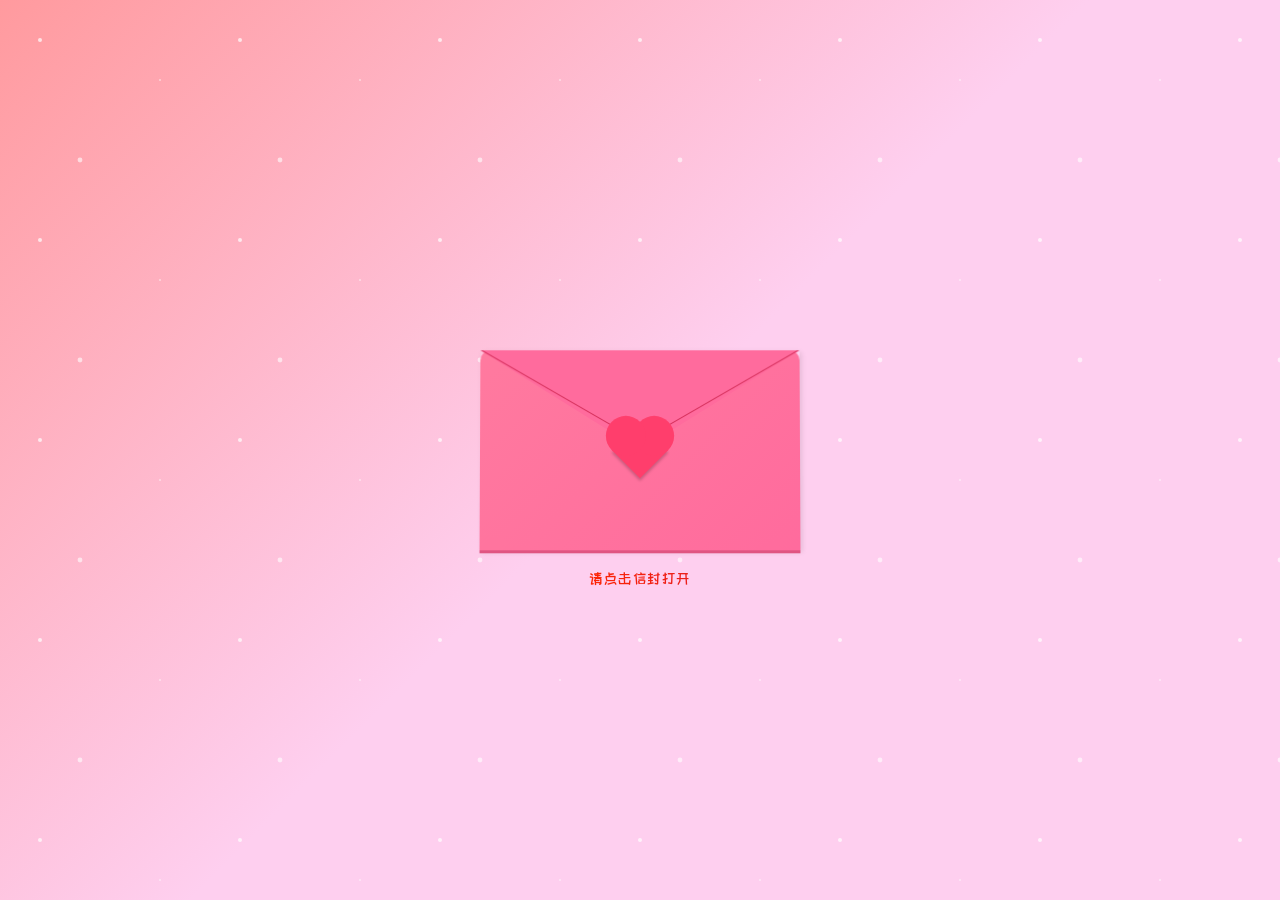
<file: index.html>
<!DOCTYPE html>
<html lang="zh-CN">
<head>
    <meta charset="UTF-8">
    <meta name="viewport" content="width=device-width, initial-scale=1.0">
    <title>给宝贝的生日贺卡</title>
    <link rel="stylesheet" href="style.css">
    <!-- 引入手写字体 -->
    <link href="https://fonts.googleapis.com/css2?family=Ma+Shan+Zheng&display=swap" rel="stylesheet">
    <!-- 引入可爱字体（选1个，推荐第一个） -->
    <!-- 方案1：奶酪体（超可爱，圆润） -->
    <link href="https://fonts.googleapis.com/css2?family=Ma+Shan+Zheng&family=Noto+Sans+SC:wght@400;700&family=ZCOOL+KuaiLe&family=Hannari&display=swap" rel="stylesheet">
    <!-- 方案2：站酷快乐体（活泼可爱） -->
    <!-- <link href="https://fonts.googleapis.com/css2?family=ZCOOL+KuaiLe&display=swap" rel="stylesheet"> -->
    <!-- 方案3：幼圆体（经典可爱，无加载） -->
    <!-- 无需引入，直接用 font-family: "YouYuan", 微软雅黑, sans-serif; -->
</head>
<body>
    <!-- 背景装饰 -->
    <div class="stars"></div>
    <div class="envelope-wrapper">

    <!-- 信封容器 -->
        <div class="envelope" id="envelope">
            <div class="envelope-front"></div>
            <div class="envelope-back"></div>
            <div class="envelope-line left"></div>
            <div class="envelope-line right"></div>
            <div class="envelope-flap"></div>
            <div class="envelope-heart"></div>
        </div>
        <div class="tap-hint">请点击信封打开</div>
    </div>


    <!-- 贺卡内容（初始隐藏） -->
    <div class="card-content" id="cardContent">
        <!-- 3D照片墙 -->
        <div class="photo-wall-3d">
            <div class="photo-cube">
                <div class="photo-side front"><img src="assets/1.jpg" alt="合照1"></div>
                <div class="photo-side back"><img src="assets/2.jpg" alt="合照2"></div>
                <div class="photo-side right"><img src="assets/3.jpg" alt="合照3"></div>
                <div class="photo-side left"><img src="assets/4.jpg" alt="合照4"></div>
                <div class="photo-side top"><img src="assets/5.jpg" alt="合照5"></div>
                <div class="photo-side bottom"><img src="assets/6.jpg" alt="合照6"></div>
                <div class="photo-side top"><img src="assets/7.jpg" alt="合照7"></div>
                <div class="photo-side bottom"><img src="assets/8.jpg" alt="合照8"></div>
            </div>
            
        </div>

        <!-- 祝福语 -->
        <div class="greeting">
            <h1 id="name">夏依旦宝贝~</h1>
            <p class="wish">生日快乐 ！！🎂</p>
            <p class="detail">愿你被世界温柔以待,永远爱你！！</p>
        </div>

        <!-- 按钮 -->
       <!-- 替换原有两个按钮的代码 -->
<div class="btn-container">
    <button id="playBtn">播放生日歌 🎵</button>
    <button id="letterBtn">打开我的信 ✉️</button>
</div>
    </div>

    <!-- 信件弹窗 -->
    <div class="letter-modal" id="letterModal">
        <div class="letter-container"></div>
            <div class="letter-content">
                <span class="close-btn" id="closeBtn">&times;</span>
                <div class="letter-text">
                    <span class="title-line">致我最爱的夏依旦宝贝，生日快乐：</span><br><br>
                    今天是你的生日，是属于我最珍视的女孩的日子，千言万语，最想说一句：生日快乐，我最爱的宝贝，<br>
                    宝宝，这次也是我给你过的第一个生日，希望你往后的日子都有我，都是我，你时常感慨我们的相遇是多么神奇，而我也是，我何其幸运，能在千万人之中，遇见那个心意相通、满眼是我的你。现在的我们虽隔着新疆与南京的万里山河，却有着诉不尽的相思与牵挂，这份跨越千里的缘分，我始终倍加珍惜，也始终坚信，真心能抵万难。<br>
                    希望你喜欢这份充满回忆的礼物。<br>
                    亲爱的女孩，生日快乐。谢谢你，出现在我的生命里，温暖了我的岁月，惊艳了我的时光。往后，不管是异地的漫长等待，还是未来的朝夕相伴，我都会一直陪着你，护着你，爱着你。愿我们，始于初见，陷于陪伴，忠于真心，跨越山海，岁岁相依，往后余生，皆是彼此，岁岁年年，永不分离。<br><br>
                    <span class="signature">永远爱你的涟刚宝宝<br> قەدىرلىكىم<br>2026年3月10号</span>
                    
                </div>
            </div>
    </div>

    <!-- 音频 -->
    <audio id="birthdayMusic" src="assets/bri.mp3" loop></audio>

    <script src="script.js"></script>
</body>
</html>
</file>
<file: style.css>
* {
    margin: 0;
    padding: 0;
    box-sizing: border-box;
}

body {
    min-height: 100vh;
    display: flex;
    justify-content: center;
    align-items: center;
    background: linear-gradient(135deg, #ff9a9e 0%, #fecfef 50%, #fecfef 100%);
    font-family: "微软雅黑", sans-serif;
    overflow: hidden;
    position: relative;
}

/* 星空背景 */
.stars {
    position: absolute;
    top: 0;
    left: 0;
    width: 100%;
    height: 100%;
    background: url('data:image/svg+xml,<svg xmlns="http://www.w3.org/2000/svg" viewBox="0 0 100 100"><circle cx="20" cy="20" r="1" fill="white" opacity="0.7"/><circle cx="80" cy="40" r="0.5" fill="white" opacity="0.5"/><circle cx="40" cy="80" r="1.2" fill="white" opacity="0.6"/></svg>');
    background-size: 200px 200px;
    animation: starfall 20s linear infinite;
}

@keyframes starfall {
    0% { transform: translateY(0); }
    100% { transform: translateY(100vh); }
}
/* 信封样式 */
.envelope {
    position: relative;
    width: 320px;
    height: 200px;
    cursor: pointer;
    transition: transform 0.5s ease;
    display: block;
    user-select: none;
    position: relative;
    box-shadow: 0 3px 0 #e05582, 2px 2px 5px rgba(0,0,0,0.1);
    transform: perspective(600px) rotateX(1deg);
}

.envelope:hover {
    transform: translateY(-10px);
}

.envelope-front, .envelope-back, .envelope-flap {
    position: absolute;
    background: #ff6b9d;
}

.envelope-back {
    width: 100%;
    height: 100%;
    border-radius: 10px 10px 0 0;
    background: linear-gradient(135deg, #ff7a9f 0%, #ff6b9d 100%);
}

.envelope-front {
    width: 100%;
    height: 50%;
    bottom: 0;
    border-radius: 0 0 10px 10px;
}

.envelope-flap {
    width: 100%;
    height: 100%;
    top: 0;
    left: 0;
    clip-path: polygon(0 0, 100% 0, 50% 50%);
    transform-origin: top;
    transition: transform 0.8s ease;
    pointer-events: none; 
}
.envelope-line {
    position: absolute;
    top: 0;
    width: 2px; /* 线条宽度 */
    height: 100%;
    background: #d6305c; /* 线条颜色（深粉，和爱心呼应）*/
    z-index: 2;
}

/* 左侧斜边 */
.envelope-line.left {
    left: 25%; /* 线条位置，可微调 */
    transform: skewX(60deg); /* 倾斜角度，模拟信封折痕 */
    height: 46%; /* 线条高度，只显示下半部分 */
    top: 0%;
}

/* 右侧斜边 */
.envelope-line.right {
    right: 25%; /* 线条位置，可微调 */
    transform: skewX(-60deg); /* 倾斜角度，和左侧对称 */
    height: 46%; /* 线条高度，只显示下半部分 */
    top: 0%;
}

.envelope-heart {
    position: absolute;
    width: 40px;
    height: 40px;
    background: #ff3e6c;
    top: 50%;
    left: 50%;
    transform: translate(-50%, -50%) rotate(45deg);
    transition: all 0.5s ease;
    z-index: 5;
    pointer-events: none;
    box-shadow: 2px 2px 3px rgba(0,0,0,0.2);
}

.envelope-heart::before, .envelope-heart::after {
    content: '';
    position: absolute;
    width: 40px;
    height: 40px;
    background: #ff3e6c;
    border-radius: 50%;
}

.envelope-heart::before {
    top: -20px;
    left: 0;
}

.envelope-heart::after {
    top: 0;
    left: -20px;
}
.envelope-wrapper {
  position: relative !important; /* 绝对定位的基准，缺一不可 */
  display: flex !important;
  justify-content: center !important;
  align-items: center !important;
  /* 关键：取消裁剪，防止提示语被截断 */
  overflow: visible !important;
}

/* 信封打开动画 */
.envelope.open .envelope-flap {
    transform: rotateX(180deg);
}

.envelope.open .envelope-heart {
    transform: translate(-50%, -150%) rotate(45deg) scale(1.2);
    opacity: 0;
}
/* 七彩流光提示语（信封下方）*/
/* 必生效：七彩提示语（兼容微信/所有浏览器）*/
/* 七彩提示语（必生效版） */
.tap-hint {
    position: absolute;
    left: 50%;
    bottom: -40px; /* 信封下方40px */
    transform: translateX(-50%);
    font-size: 0.9rem;
    font-family: "ZCOOL KuaiLe", "YouYuan", sans-serif;
    letter-spacing: 1.5px;
    padding: 4px 12px;
    /* 七彩渐变核心（兼容所有浏览器） */
    background: linear-gradient(90deg, #ff2400, #e81d1d, #e8b71d, #33cc33, #2196f3, #9c27b0, #ff2400);
    background-size: 600% 100%;
    -webkit-background-clip: text;
    background-clip: text;
    -webkit-text-fill-color: transparent;
    color: #ff3e6c; /* 兜底颜色 */
    /* 流光动画 */
    animation: rainbowFlow 3s linear infinite;
    user-select: none;
    cursor: pointer;
    /* 强制显示 */
    display: block !important;
    opacity: 1 !important;
    z-index: 999 !important;
    /* 新增：过渡动画，和消失逻辑匹配 */
    transition: opacity 0.5s ease, visibility 0.5s ease !important;
}

/* 流光动画（保留，不影响显示）*/
@keyframes rainbowFlow {
  0% { background-position: 0 0; }
  100% { background-position: 100% 0; }
}

/* 贺卡内容（初始隐藏） */
.card-content {
    position: absolute;
    top: 45%;
    left: 50%;
    transform: translate(-50%, -50%) scale(0.8);
    opacity: 0;
    visibility: hidden; /* 关键：完全隐藏，不会露出来 */
    transition: all 0.8s ease;
    text-align: center;
    z-index: 10;
    width: 90%;
}

.card-content.show {
    opacity: 1;
    visibility: visible; /* 打开信封才显示 */
    transform: translate(-50%, -50%) scale(1);
}

/* 3D照片墙 */
.photo-wall-3d {
    perspective: 1000px;
    margin-bottom: 80px;
}

.photo-cube {
    width: 150px;
    height: 150px;
    position: relative;
    transform-style: preserve-3d;
    animation: rotateCube 15s infinite linear;
    margin: 0 auto;
}

.photo-side {
    position: absolute;
    width: 150px;
    height: 150px;
    border: 2px solid white;
    box-shadow: 0 0 10px rgba(0,0,0,0.3);
}

.photo-side img {
    width: 100%;
    height: 100%;
    object-fit: cover;
}

.front { transform: rotateY(0deg) translateZ(75px); }
.back { transform: rotateY(180deg) translateZ(75px); }
.right { transform: rotateY(90deg) translateZ(75px); }
.left { transform: rotateY(-90deg) translateZ(75px); }
.top { transform: rotateX(90deg) translateZ(75px); }
.bottom { transform: rotateX(-90deg) translateZ(75px); }

@keyframes rotateCube {
    from { transform: rotateX(0deg) rotateY(0deg); }
    to { transform: rotateX(360deg) rotateY(360deg); }
}

/* 祝福语样式 */
/* 祝福语样式（可爱字体+防冲突配色）*/
.greeting {
    color: #ffffff; /* 白色字体，和粉色背景对比强烈 */
    margin-bottom: 30px;
    text-shadow: 
        1px 1px 2px #ff3e6c, /* 粉色描边，增加可爱感 */
        0 0 10px rgba(0,0,0,0.2); /* 轻微阴影，防止字体和背景融合 */
    font-family: "ZCOOL KuaiLe", "YouYuan", 微软雅黑, sans-serif; /* 可爱字体优先级 */
    letter-spacing: 2px; /* 字间距，更活泼 */
     width: 100%; /* 宽度100%，不限制文字显示 */
    overflow: visible; /* 强制显示全部文字，不截断 */
    white-space: normal; /* 允许换行（但第一行足够宽就不会换）*/
    word-wrap: break-word; /* 超长文字自动换行，不截断 */
}

.greeting h1 {
     font-size: 1.6rem; /* 手机端字体缩小，避免超出 */
    margin-bottom: 10px;
    font-weight: normal;
    width: 100%; /* 标题宽度100% */
    overflow: visible; /* 不截断 */
    white-space: normal; /* 允许换行（如需单行可改nowrap，但先保证显示全）*/
}

.greeting .wish {
    font-size: 1.2rem;
    margin-bottom: 5px;
}

.greeting .detail {
    font-size: 0.9rem;
    opacity: 0.95;
}

/* 大屏适配（字体放大但仍保证显示全）*/
@media (min-width: 768px) {
    .greeting h1 {
        font-size: 2rem; /* 大屏适当放大 */
        letter-spacing: 2px; /* 大屏恢复字间距 */
    }
    .greeting .wish {
        font-size: 1.4rem;
    }
    .greeting .detail {
        font-size: 1rem;
    }
}

/* 按钮样式 */
/* 按钮容器（新增：让按钮布局更灵活，间距可控）*/
.btn-container {
    display: flex;
    justify-content: center;
    align-items: center;
    gap: 30px; /* 核心：按钮之间的间距，30px足够宽，可改40px/50px */
    margin-top: 20px;
}

/* 按钮通用样式（全新设计）*/
#playBtn, #letterBtn {
    padding: 12px 28px; /* 加大内边距，按钮更饱满 */
    border: none;
    border-radius: 50px; /* 更大的圆角，更柔和 */
    color: white;
    font-size: 1rem;
    font-weight: 500; /* 字体稍粗，更醒目 */
    cursor: pointer;
    transition: all 0.4s ease; /* 过渡更丝滑 */
    box-shadow: 0 4px 15px rgba(255, 62, 92, 0.2); /* 柔和阴影 */
    position: relative;
    overflow: hidden;
    white-space: nowrap; /* 核心：强制文字不换行 */
    min-width: 160px; /* 最小宽度，确保按钮足够容纳文字 */
}

/* 播放按钮：粉橙渐变 */
#playBtn {
    background: linear-gradient(135deg, #ff6b9d 0%, #ff9a9e 100%);
}

/* 信件按钮：玫红深粉渐变 */
#letterBtn {
    background: linear-gradient(135deg, #ff3e6c 0%, #d6305c 100%);
}

/* 按钮hover动效：放大+阴影加深+轻微上移 */
#playBtn:hover, #letterBtn:hover {
    transform: translateY(-3px) scale(1.05); /* 上移+轻微放大 */
    box-shadow: 0 6px 20px rgba(255, 62, 92, 0.3); /* 阴影加深 */
}

/* 按钮点击波纹效果（可选，增加交互感）*/
#playBtn::after, #letterBtn::after {
    content: '';
    position: absolute;
    top: 50%;
    left: 50%;
    width: 0;
    height: 0;
    background: rgba(255, 255, 255, 0.2);
    border-radius: 50%;
    transform: translate(-50%, -50%);
    transition: width 0.6s ease, height 0.6s ease;
}

#playBtn:active::after, #letterBtn:active::after {
    width: 300px;
    height: 300px;
    opacity: 0;
}

/* 信件弹窗 */
/* 信件弹窗背景（核心修改：适配手机顶部状态栏） */
.letter-modal {
    position: fixed;
    top: 0;
    left: 0;
    width: 100%;
    height: 100%;
    background: rgba(0,0,0,0.7);
    display: none;
    justify-content: center;
    align-items: flex-start; /* 关键：从center改为flex-start，避免顶到状态栏 */
    z-index: 100;
    touch-action: none;
    overflow-y: auto;
    /* 核心：适配刘海屏/全面屏顶部安全区，非刘海屏默认留40px */
    padding: env(safe-area-inset-top, 40px) 0 20px 0;
}

/* 信纸容器（拆信动画+竖版尺寸，新增顶部间距） */
.letter-container {
    width: 70%; 
    max-width: 260px; 
    max-height: 60vh; 
    position: relative;
    margin: 20px auto !important; /* 关键：新增20px顶部外边距，避免贴顶 */
    transform: perspective(800px) rotateX(90deg) scale(0.8);
    opacity: 0;
    transition: all 0.6s cubic-bezier(0.25, 0.8, 0.25, 1);
}

/* 弹窗显示时的拆信动画 */
.letter-modal.show .letter-container {
    transform: perspective(800px) rotateX(0) scale(1);
    opacity: 1;
}

/* 信纸核心样式（调大顶部内边距，避免首行贴顶） */
.letter-content {
    width: 100%;
    min-height: auto;
    background: #f8f0e1;
    background-image: 
        linear-gradient(transparent 0, transparent 20px, #d9c8a8 20px, #d9c8a8 21px, transparent 21px),
        url("data:image/svg+xml,%3Csvg width='100' height='100' viewBox='0 0 100 100' xmlns='http://www.w3.org/2000/svg'%3E%3Cpath d='M11 18c3.866 0 7-3.134 7-7s-3.134-7-7-7-7 3.134-7 7 3.134 7 7 7zm48 25c3.866 0 7-3.134 7-7s-3.134-7-7-7-7 3.134-7 7 3.134 7 7 7zm-43-7c1.657 0 3-1.343 3-3s-1.343-3-3-3-3 1.343-3 3 1.343 3 3 3zm63 31c1.657 0 3-1.343 3-3s-1.343-3-3-3-3 1.343-3 3 1.343 3 3 3zM34 90c1.657 0 3-1.343 3-3s-1.343-3-3-3-3 1.343-3 3 1.343 3 3 3zm56-76c1.657 0 3-1.343 3-3s-1.343-3-3-3-3 1.343-3 3 1.343 3 3 3zM12 86c2.21 0 4-1.79 4-4s-1.79-4-4-4-4 1.79-4 4 1.79 4 4 4zm28-65c2.21 0 4-1.79 4-4s-1.79-4-4-4-4 1.79-4 4 1.79 4 4 4zm23-11c2.76 0 5-2.24 5-5s-2.24-5-5-5-5 2.24-5 5 2.24 5 5 5zm-6 60c2.21 0 4-1.79 4-4s-1.79-4-4-4-4 1.79-4 4 1.79 4 4 4zm29 22c2.76 0 5-2.24 5-5s-2.24-5-5-5-5 2.24-5 5 2.24 5 5 5zM32 63c2.76 0 5-2.24 5-5s-2.24-5-5-5-5 2.24-5 5 2.24 5 5 5zm57-13c2.76 0 5-2.24 5-5s-2.24-5-5-5-5 2.24-5 5 2.24 5 5 5zm-9-21c1.105 0 2-.895 2-2s-.895-2-2-2-2 .895-2 2 .895 2 2 2zM60 91c1.105 0 2-.895 2-2s-.895-2-2-2-2 .895-2 2 .895 2 2 2zM35 41c1.105 0 2-.895 2-2s-.895-2-2-2-2 .895-2 2 .895 2 2 2zM12 60c1.105 0 2-.895 2-2s-.895-2-2-2-2 .895-2 2 .895 2 2 2z' fill='%23d9c8a8' fill-opacity='0.1' fill-rule='evenodd'/%3E%3C/svg%3E");
    background-size: 100% 22px, 100% 100%;
    box-shadow: 0 4px 8px rgba(0,0,0,0.15), 2px 2px 4px rgba(0,0,0,0.1);
    padding: 35px 20px 25px; /* 关键：调大顶部内边距（从25px→35px） */
    border: 1px solid #e6d8b8;
    border-radius: 3px;
    transform: perspective(500px) rotateX(2deg);
    position: relative;
    overflow-y: auto;
}

/* 信纸顶部折痕 */
.letter-content::before {
    content: '';
    position: absolute;
    top: 0;
    left: 0;
    width: 100%;
    height: 10px;
    background: #e9d9b9;
    border-bottom: 1px solid #d8c7a0;
    border-radius: 3px 3px 0 0;
}

/* 关闭按钮（适配竖版） */
.close-btn {
    position: absolute;
    top: 5px;
    right: 10px;
    font-size: 1.4rem;
    cursor: pointer;
    color: #8a7856;
    -webkit-tap-highlight-color: transparent;
    text-shadow: 0.5px 0.5px 0 rgba(255,255,255,0.8);
    z-index: 10;
}

/* 手写文字（竖版适配） */
.letter-text {
    font-family: 'Ma Shan Zheng', 'STKaiti', 'KaiTi', '微软雅黑', cursive;
    font-size: 1.1rem;
    line-height: 22px;
    color: #5a4b30;
    white-space: pre-line;
    text-shadow: 0.5px 0.5px 0 rgba(255,255,255,0.9);
    padding-top: 2px;
    transform: rotate(-0.5deg);
    letter-spacing: 0.5px;
    text-shadow: 0.5px 0.5px 0 rgba(255,255,255,0.9),
                 0 0 1px rgba(0,0,0,0.1);
    -webkit-font-smoothing: auto;
}
.letter-text::after {
    content: '';
    display: block;
    clear: both;
}
.letter-text span.signature {
    display: block;
    text-align: right; /* 落款右对齐 */
    margin-top: 10px; /* 和正文拉开距离 */
    transform: rotate(-0.5deg); /* 同步手写倾斜 */
}
.letter-text .title-line {
    display: block;
    text-indent: 0;
    margin-bottom: 10px;
    margin-top: 5px; /* 兜底：给首行昵称额外留间距 */
}

/* 大屏适配（平板/电脑竖版信纸） */
@media (min-width: 768px) {
    .letter-container {
        max-width: 320px;
        max-height: 60vh;
        margin-top: 30px !important; /* 大屏顶部间距稍大 */
    }
    .letter-content {
        padding: 40px 25px 30px; /* 大屏顶部内边距同步加大 */
        transform: perspective(500px) rotateX(1deg);
    }
    .letter-text {
        font-size: 1.2rem;
        line-height: 24px;
    }
}
</file>
